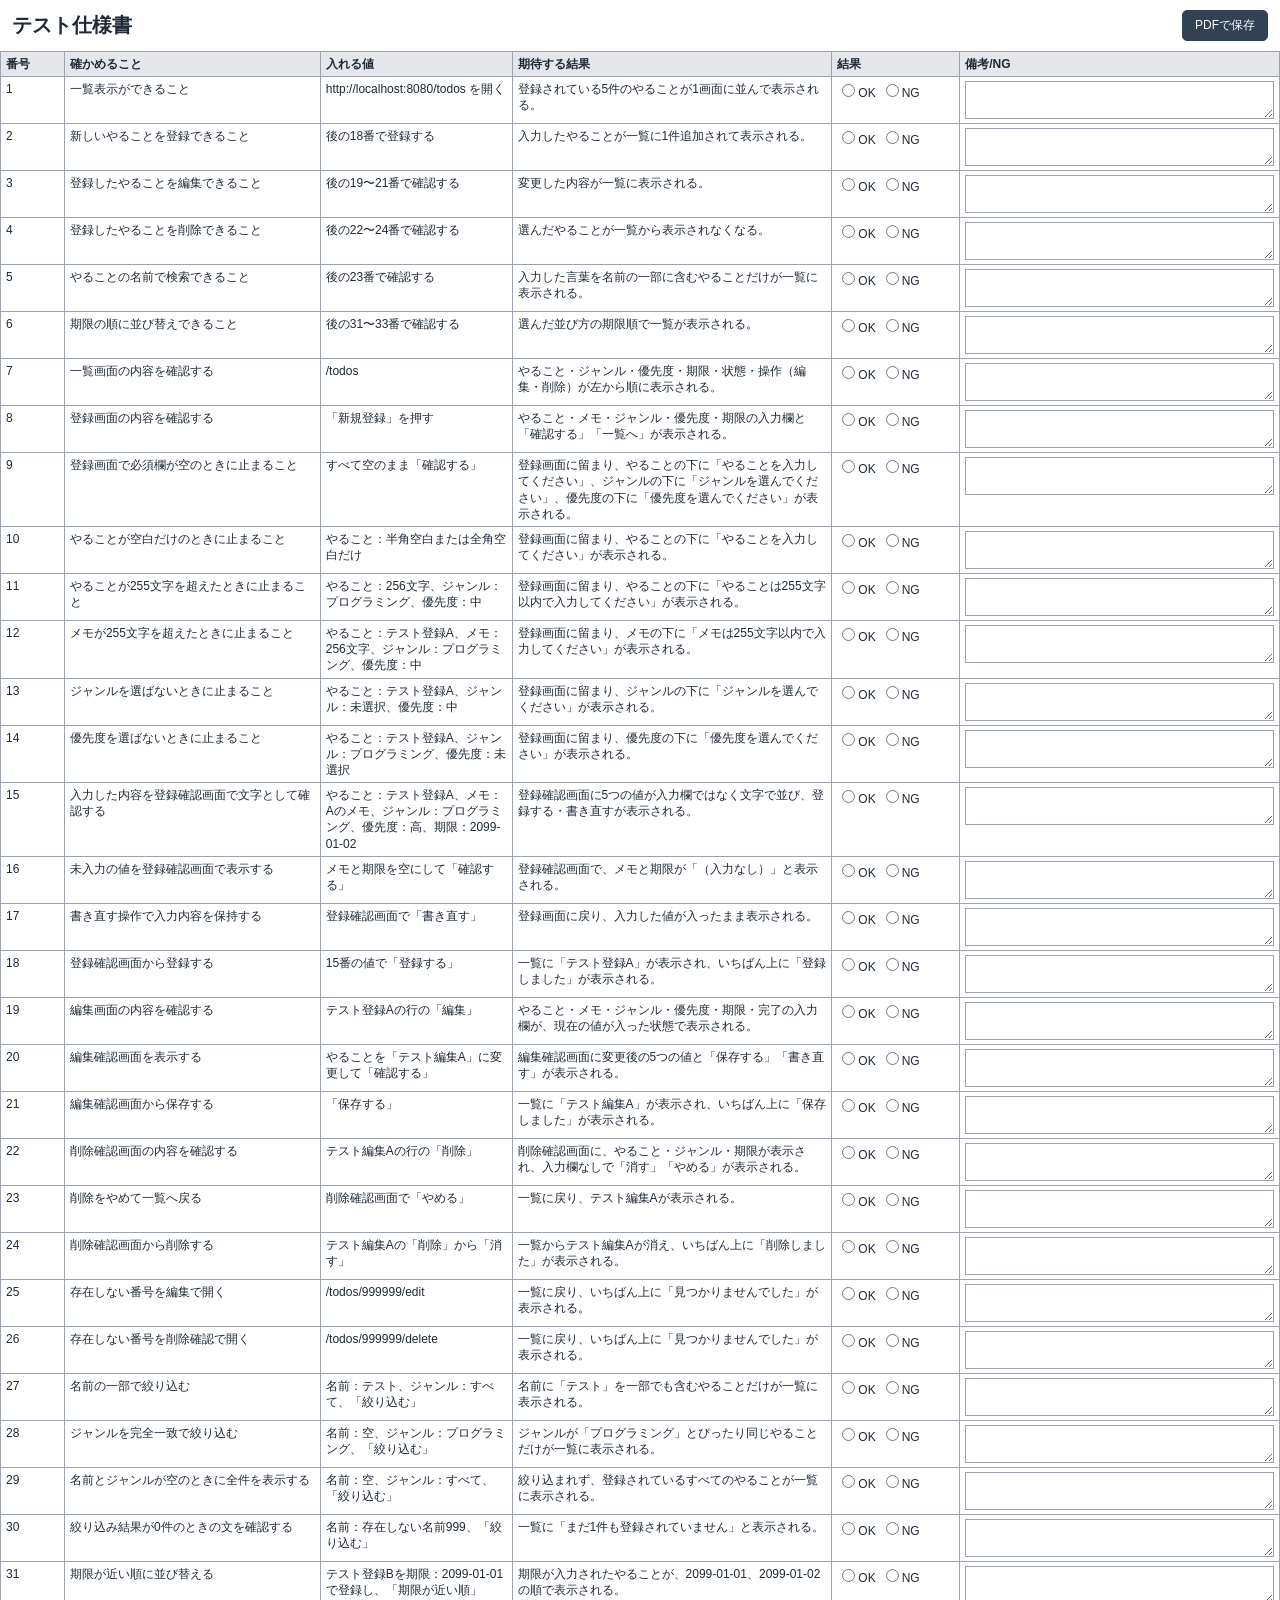
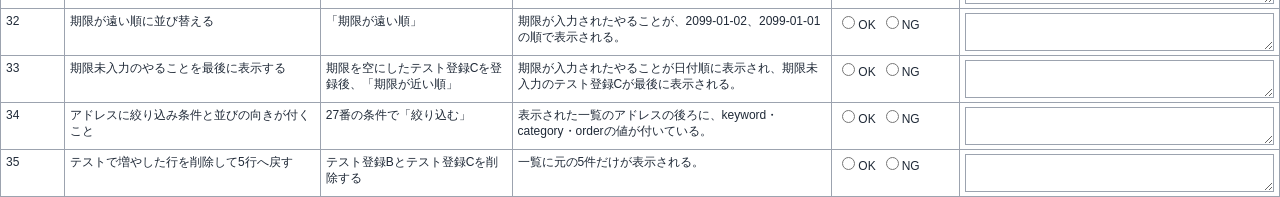
<file: test-spec.html>
<!DOCTYPE html>
<html lang="ja">
<head>
    <meta charset="UTF-8">
    <meta name="viewport" content="width=device-width, initial-scale=1.0">
    <title>テスト仕様書</title>
    <style>
        * { box-sizing: border-box; }
        body { margin: 0; color: #1f2937; background: #fff; font-family: sans-serif; font-size: 12px; line-height: 1.35; }
        header { display: flex; justify-content: space-between; align-items: center; padding: 10px 12px; }
        h1 { margin: 0; font-size: 20px; }
        .print-button { border: 1px solid #334155; border-radius: 5px; padding: 6px 12px; background: #334155; color: #fff; cursor: pointer; font-size: 12px; }
        table { width: 100%; table-layout: fixed; border-collapse: collapse; }
        col.no { width: 5%; } col.check { width: 20%; } col.value { width: 15%; } col.expected { width: 25%; } col.result { width: 10%; } col.note { width: 25%; }
        th, td { border: 1px solid #9ca3af; padding: 4px 5px; vertical-align: top; overflow-wrap: anywhere; }
        th { background: #e5e7eb; text-align: left; font-weight: bold; }
        .result-cell { white-space: nowrap; }
        .result-cell label { display: inline-block; margin-right: 5px; }
        textarea { display: block; width: 100%; min-height: 34px; resize: vertical; border: 1px solid #9ca3af; padding: 3px; font: inherit; line-height: 1.35; }
        @media print {
            @page { size: auto; margin: 10mm; }
            .print-button { display: none; }
            body { font-size: 10px; }
            header { padding: 0 0 6px; }
            h1 { font-size: 16px; }
            th, td { padding: 3px 4px; }
            textarea { overflow: visible; resize: none; }
            tr { break-inside: avoid; }
        }
    </style>
</head>
<body>
    <header>
        <h1>テスト仕様書</h1>
        <button class="print-button" type="button" onclick="window.print()">PDFで保存</button>
    </header>
    <table>
        <colgroup><col class="no"><col class="check"><col class="value"><col class="expected"><col class="result"><col class="note"></colgroup>
        <thead><tr><th>番号</th><th>確かめること</th><th>入れる値</th><th>期待する結果</th><th>結果</th><th>備考/NG</th></tr></thead>
        <tbody>
            <tr><td>1</td><td>一覧表示ができること</td><td>http://localhost:8080/todos を開く</td><td>登録されている5件のやることが1画面に並んで表示される。</td><td class="result-cell"><label><input type="radio" name="r1">OK</label><label><input type="radio" name="r1">NG</label></td><td><textarea></textarea></td></tr>
            <tr><td>2</td><td>新しいやることを登録できること</td><td>後の18番で登録する</td><td>入力したやることが一覧に1件追加されて表示される。</td><td class="result-cell"><label><input type="radio" name="r2">OK</label><label><input type="radio" name="r2">NG</label></td><td><textarea></textarea></td></tr>
            <tr><td>3</td><td>登録したやることを編集できること</td><td>後の19〜21番で確認する</td><td>変更した内容が一覧に表示される。</td><td class="result-cell"><label><input type="radio" name="r3">OK</label><label><input type="radio" name="r3">NG</label></td><td><textarea></textarea></td></tr>
            <tr><td>4</td><td>登録したやることを削除できること</td><td>後の22〜24番で確認する</td><td>選んだやることが一覧から表示されなくなる。</td><td class="result-cell"><label><input type="radio" name="r4">OK</label><label><input type="radio" name="r4">NG</label></td><td><textarea></textarea></td></tr>
            <tr><td>5</td><td>やることの名前で検索できること</td><td>後の23番で確認する</td><td>入力した言葉を名前の一部に含むやることだけが一覧に表示される。</td><td class="result-cell"><label><input type="radio" name="r5">OK</label><label><input type="radio" name="r5">NG</label></td><td><textarea></textarea></td></tr>
            <tr><td>6</td><td>期限の順に並び替えできること</td><td>後の31〜33番で確認する</td><td>選んだ並び方の期限順で一覧が表示される。</td><td class="result-cell"><label><input type="radio" name="r6">OK</label><label><input type="radio" name="r6">NG</label></td><td><textarea></textarea></td></tr>

            <tr><td>7</td><td>一覧画面の内容を確認する</td><td>/todos</td><td>やること・ジャンル・優先度・期限・状態・操作（編集・削除）が左から順に表示される。</td><td class="result-cell"><label><input type="radio" name="r7">OK</label><label><input type="radio" name="r7">NG</label></td><td><textarea></textarea></td></tr>
            <tr><td>8</td><td>登録画面の内容を確認する</td><td>「新規登録」を押す</td><td>やること・メモ・ジャンル・優先度・期限の入力欄と「確認する」「一覧へ」が表示される。</td><td class="result-cell"><label><input type="radio" name="r8">OK</label><label><input type="radio" name="r8">NG</label></td><td><textarea></textarea></td></tr>
            <tr><td>9</td><td>登録画面で必須欄が空のときに止まること</td><td>すべて空のまま「確認する」</td><td>登録画面に留まり、やることの下に「やることを入力してください」、ジャンルの下に「ジャンルを選んでください」、優先度の下に「優先度を選んでください」が表示される。</td><td class="result-cell"><label><input type="radio" name="r9">OK</label><label><input type="radio" name="r9">NG</label></td><td><textarea></textarea></td></tr>
            <tr><td>10</td><td>やることが空白だけのときに止まること</td><td>やること：半角空白または全角空白だけ</td><td>登録画面に留まり、やることの下に「やることを入力してください」が表示される。</td><td class="result-cell"><label><input type="radio" name="r10">OK</label><label><input type="radio" name="r10">NG</label></td><td><textarea></textarea></td></tr>
            <tr><td>11</td><td>やることが255文字を超えたときに止まること</td><td>やること：256文字、ジャンル：プログラミング、優先度：中</td><td>登録画面に留まり、やることの下に「やることは255文字以内で入力してください」が表示される。</td><td class="result-cell"><label><input type="radio" name="r11">OK</label><label><input type="radio" name="r11">NG</label></td><td><textarea></textarea></td></tr>
            <tr><td>12</td><td>メモが255文字を超えたときに止まること</td><td>やること：テスト登録A、メモ：256文字、ジャンル：プログラミング、優先度：中</td><td>登録画面に留まり、メモの下に「メモは255文字以内で入力してください」が表示される。</td><td class="result-cell"><label><input type="radio" name="r12">OK</label><label><input type="radio" name="r12">NG</label></td><td><textarea></textarea></td></tr>
            <tr><td>13</td><td>ジャンルを選ばないときに止まること</td><td>やること：テスト登録A、ジャンル：未選択、優先度：中</td><td>登録画面に留まり、ジャンルの下に「ジャンルを選んでください」が表示される。</td><td class="result-cell"><label><input type="radio" name="r13">OK</label><label><input type="radio" name="r13">NG</label></td><td><textarea></textarea></td></tr>
            <tr><td>14</td><td>優先度を選ばないときに止まること</td><td>やること：テスト登録A、ジャンル：プログラミング、優先度：未選択</td><td>登録画面に留まり、優先度の下に「優先度を選んでください」が表示される。</td><td class="result-cell"><label><input type="radio" name="r14">OK</label><label><input type="radio" name="r14">NG</label></td><td><textarea></textarea></td></tr>
            <tr><td>15</td><td>入力した内容を登録確認画面で文字として確認する</td><td>やること：テスト登録A、メモ：Aのメモ、ジャンル：プログラミング、優先度：高、期限：2099-01-02</td><td>登録確認画面に5つの値が入力欄ではなく文字で並び、登録する・書き直すが表示される。</td><td class="result-cell"><label><input type="radio" name="r15">OK</label><label><input type="radio" name="r15">NG</label></td><td><textarea></textarea></td></tr>
            <tr><td>16</td><td>未入力の値を登録確認画面で表示する</td><td>メモと期限を空にして「確認する」</td><td>登録確認画面で、メモと期限が「（入力なし）」と表示される。</td><td class="result-cell"><label><input type="radio" name="r16">OK</label><label><input type="radio" name="r16">NG</label></td><td><textarea></textarea></td></tr>
            <tr><td>17</td><td>書き直す操作で入力内容を保持する</td><td>登録確認画面で「書き直す」</td><td>登録画面に戻り、入力した値が入ったまま表示される。</td><td class="result-cell"><label><input type="radio" name="r17">OK</label><label><input type="radio" name="r17">NG</label></td><td><textarea></textarea></td></tr>
            <tr><td>18</td><td>登録確認画面から登録する</td><td>15番の値で「登録する」</td><td>一覧に「テスト登録A」が表示され、いちばん上に「登録しました」が表示される。</td><td class="result-cell"><label><input type="radio" name="r18">OK</label><label><input type="radio" name="r18">NG</label></td><td><textarea></textarea></td></tr>
            <tr><td>19</td><td>編集画面の内容を確認する</td><td>テスト登録Aの行の「編集」</td><td>やること・メモ・ジャンル・優先度・期限・完了の入力欄が、現在の値が入った状態で表示される。</td><td class="result-cell"><label><input type="radio" name="r19">OK</label><label><input type="radio" name="r19">NG</label></td><td><textarea></textarea></td></tr>
            <tr><td>20</td><td>編集確認画面を表示する</td><td>やることを「テスト編集A」に変更して「確認する」</td><td>編集確認画面に変更後の5つの値と「保存する」「書き直す」が表示される。</td><td class="result-cell"><label><input type="radio" name="r20">OK</label><label><input type="radio" name="r20">NG</label></td><td><textarea></textarea></td></tr>
            <tr><td>21</td><td>編集確認画面から保存する</td><td>「保存する」</td><td>一覧に「テスト編集A」が表示され、いちばん上に「保存しました」が表示される。</td><td class="result-cell"><label><input type="radio" name="r21">OK</label><label><input type="radio" name="r21">NG</label></td><td><textarea></textarea></td></tr>
            <tr><td>22</td><td>削除確認画面の内容を確認する</td><td>テスト編集Aの行の「削除」</td><td>削除確認画面に、やること・ジャンル・期限が表示され、入力欄なしで「消す」「やめる」が表示される。</td><td class="result-cell"><label><input type="radio" name="r22">OK</label><label><input type="radio" name="r22">NG</label></td><td><textarea></textarea></td></tr>
            <tr><td>23</td><td>削除をやめて一覧へ戻る</td><td>削除確認画面で「やめる」</td><td>一覧に戻り、テスト編集Aが表示される。</td><td class="result-cell"><label><input type="radio" name="r23">OK</label><label><input type="radio" name="r23">NG</label></td><td><textarea></textarea></td></tr>
            <tr><td>24</td><td>削除確認画面から削除する</td><td>テスト編集Aの「削除」から「消す」</td><td>一覧からテスト編集Aが消え、いちばん上に「削除しました」が表示される。</td><td class="result-cell"><label><input type="radio" name="r24">OK</label><label><input type="radio" name="r24">NG</label></td><td><textarea></textarea></td></tr>
            <tr><td>25</td><td>存在しない番号を編集で開く</td><td>/todos/999999/edit</td><td>一覧に戻り、いちばん上に「見つかりませんでした」が表示される。</td><td class="result-cell"><label><input type="radio" name="r25">OK</label><label><input type="radio" name="r25">NG</label></td><td><textarea></textarea></td></tr>
            <tr><td>26</td><td>存在しない番号を削除確認で開く</td><td>/todos/999999/delete</td><td>一覧に戻り、いちばん上に「見つかりませんでした」が表示される。</td><td class="result-cell"><label><input type="radio" name="r26">OK</label><label><input type="radio" name="r26">NG</label></td><td><textarea></textarea></td></tr>
            <tr><td>27</td><td>名前の一部で絞り込む</td><td>名前：テスト、ジャンル：すべて、「絞り込む」</td><td>名前に「テスト」を一部でも含むやることだけが一覧に表示される。</td><td class="result-cell"><label><input type="radio" name="r27">OK</label><label><input type="radio" name="r27">NG</label></td><td><textarea></textarea></td></tr>
            <tr><td>28</td><td>ジャンルを完全一致で絞り込む</td><td>名前：空、ジャンル：プログラミング、「絞り込む」</td><td>ジャンルが「プログラミング」とぴったり同じやることだけが一覧に表示される。</td><td class="result-cell"><label><input type="radio" name="r28">OK</label><label><input type="radio" name="r28">NG</label></td><td><textarea></textarea></td></tr>
            <tr><td>29</td><td>名前とジャンルが空のときに全件を表示する</td><td>名前：空、ジャンル：すべて、「絞り込む」</td><td>絞り込まれず、登録されているすべてのやることが一覧に表示される。</td><td class="result-cell"><label><input type="radio" name="r29">OK</label><label><input type="radio" name="r29">NG</label></td><td><textarea></textarea></td></tr>
            <tr><td>30</td><td>絞り込み結果が0件のときの文を確認する</td><td>名前：存在しない名前999、「絞り込む」</td><td>一覧に「まだ1件も登録されていません」と表示される。</td><td class="result-cell"><label><input type="radio" name="r30">OK</label><label><input type="radio" name="r30">NG</label></td><td><textarea></textarea></td></tr>
            <tr><td>31</td><td>期限が近い順に並び替える</td><td>テスト登録Bを期限：2099-01-01で登録し、「期限が近い順」</td><td>期限が入力されたやることが、2099-01-01、2099-01-02の順で表示される。</td><td class="result-cell"><label><input type="radio" name="r31">OK</label><label><input type="radio" name="r31">NG</label></td><td><textarea></textarea></td></tr>
            <tr><td>32</td><td>期限が遠い順に並び替える</td><td>「期限が遠い順」</td><td>期限が入力されたやることが、2099-01-02、2099-01-01の順で表示される。</td><td class="result-cell"><label><input type="radio" name="r32">OK</label><label><input type="radio" name="r32">NG</label></td><td><textarea></textarea></td></tr>
            <tr><td>33</td><td>期限未入力のやることを最後に表示する</td><td>期限を空にしたテスト登録Cを登録後、「期限が近い順」</td><td>期限が入力されたやることが日付順に表示され、期限未入力のテスト登録Cが最後に表示される。</td><td class="result-cell"><label><input type="radio" name="r33">OK</label><label><input type="radio" name="r33">NG</label></td><td><textarea></textarea></td></tr>
            <tr><td>34</td><td>アドレスに絞り込み条件と並びの向きが付くこと</td><td>27番の条件で「絞り込む」</td><td>表示された一覧のアドレスの後ろに、keyword・category・orderの値が付いている。</td><td class="result-cell"><label><input type="radio" name="r34">OK</label><label><input type="radio" name="r34">NG</label></td><td><textarea></textarea></td></tr>
            <tr><td>35</td><td>テストで増やした行を削除して5行へ戻す</td><td>テスト登録Bとテスト登録Cを削除する</td><td>一覧に元の5件だけが表示される。</td><td class="result-cell"><label><input type="radio" name="r35">OK</label><label><input type="radio" name="r35">NG</label></td><td><textarea></textarea></td></tr>
        </tbody>
    </table>
    <script>
        function resizeTextarea(textarea) {
            textarea.style.height = 'auto';
            textarea.style.height = textarea.scrollHeight + 'px';
        }
        document.querySelectorAll('textarea').forEach(function (textarea) {
            textarea.addEventListener('input', function () { resizeTextarea(textarea); });
            resizeTextarea(textarea);
        });
        window.addEventListener('beforeprint', function () {
            document.querySelectorAll('textarea').forEach(resizeTextarea);
        });
    </script>
</body>
</html>
</file>
